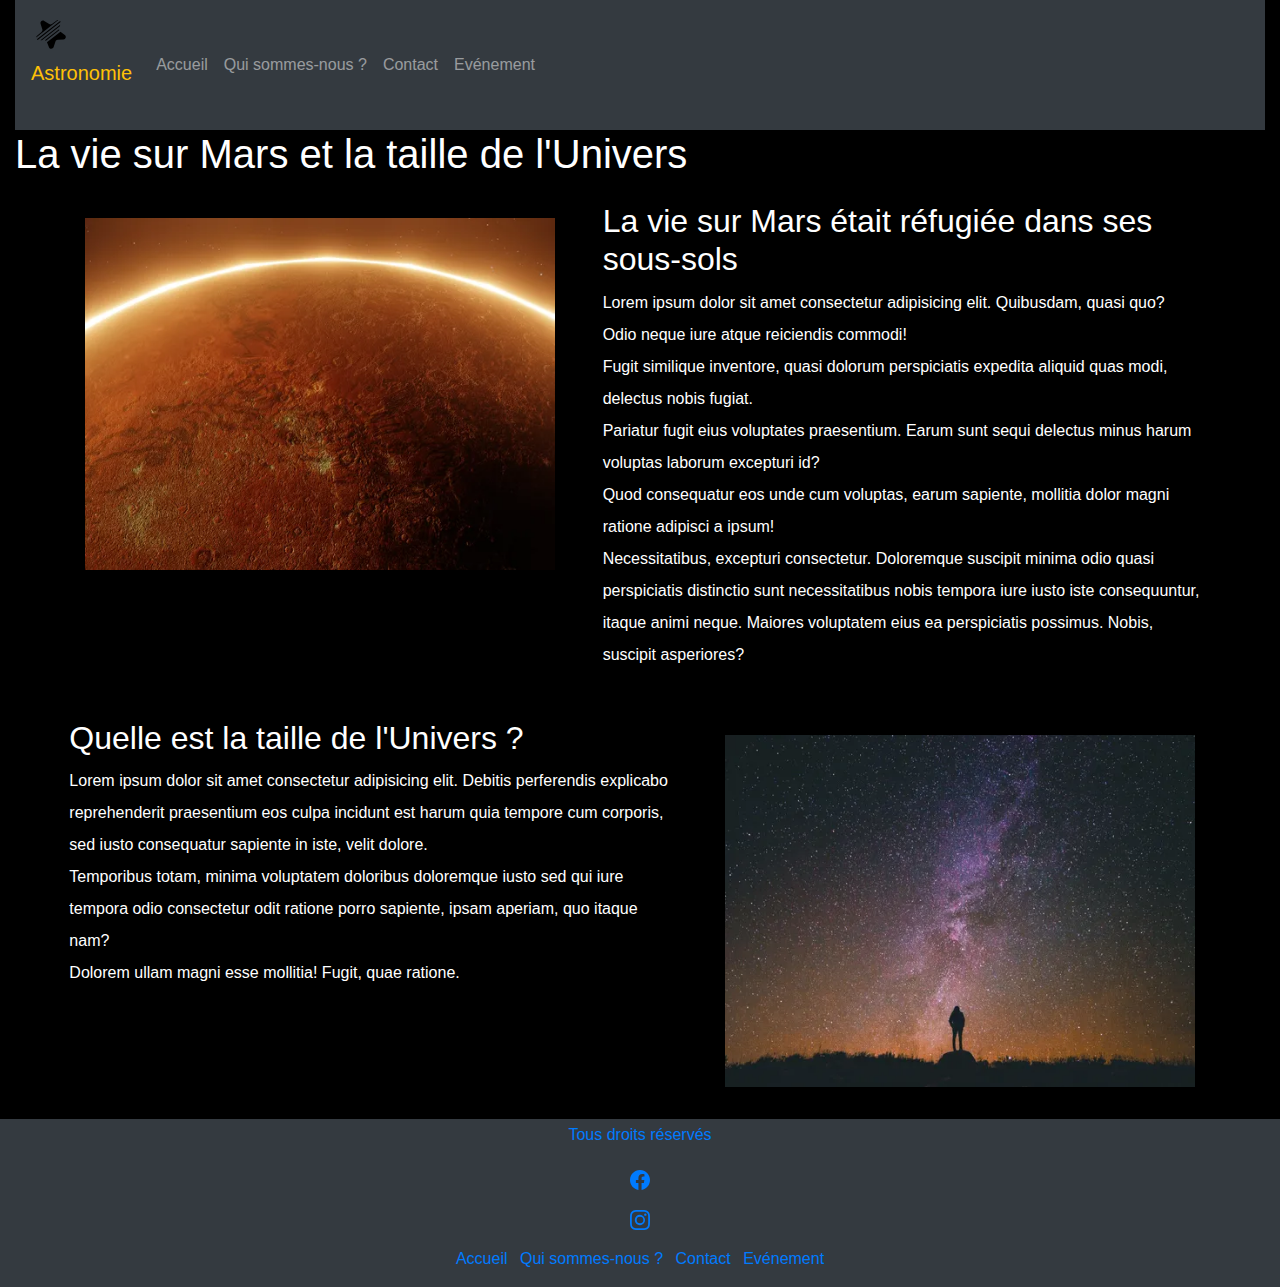
<file: index.html>
<!DOCTYPE html>
<html lang="en">
<head>
    <meta charset="UTF-8">
    <meta http-equiv="X-UA-Compatible" content="IE=edge">
    <meta name="viewport" content="width=device-width, initial-scale=1.0">
    <meta type="description" content="Un blog sur l'astronomie.">
    <link rel="stylesheet" href="style.css">
    <link rel="stylesheet" href="https://stackpath.bootstrapcdn.com/bootstrap/4.3.1/css/bootstrap.min.css" integrity="sha384-ggOyR0iXCbMQv3Xipma34MD+dH/1fQ784/j6cY/iJTQUOhcWr7x9JvoRxT2MZw1T" crossorigin="anonymous">
    <title>Astronomie</title>
</head>
<body>
    <div class="container-fluid">
        <nav class="navbar navbar-dark bg-dark navbar-expand-lg text-align d-flex align-center">
            <a href="#" class="navbar-brand h1">
                <img src="images/starstripes.svg" alt="starstripes" class="" width="40" heigth="40" >
                <p class="text-warning">Astronomie</p>
            </a>

            <button class="navbar-toggler" type="button" data-toggle="collapse"
            data-target="#navbarSupport" aria-controls="navbarSupport" 
            aria-expanded="false" aria-label="Toggle navigation">
            <svg xmlns="http://www.w3.org/2000/svg" width="16" height="16" fill="currentColor" class="bi bi-three-dots-vertical" viewbox="0 0 16 16">
                <path d="M9.5 13a1.5 1.5 0 1 1-3 0 1.5 1.5 0 0 1 3 0zm0-5a1.5 1.5 0 1 1-3 0 1.5 1.5 0 0 1 3 0zm0-5a1.5 1.5 0 1 1-3 0 1.5 1.5 0 0 1 3 0z"/>
              </svg>
            </button>

            <div class="collapse navbar-collapse" id="navbarSupport">
                <ul class="navbar-nav mr-auto">
                    <li class="nav-item">
                        <a class="nav-link" href="index.html">Accueil</a></li>
                    <li class="nav-item">
                        <a class="nav-link" href="index2.html">Qui sommes-nous ?</a></li>
                    <li class="nav-item">
                        <a class="nav-link" href="index3.html">Contact</a></li>
                    <li class="nav-item">
                        <a href="index4.html" class="nav-link">Evénement</a></li>
                </ul>
            </div>
        </nav>
        <main> 
            <h1 class="text-white">La vie sur Mars et la taille de l'Univers</h1>
            <div class="row justify-content-center text-white">
                <div class="col-lg-5 p-3">
                    <img src="images/mars-vie-etait-refugiee-dans-ses-sous-sols.webp" alt="Mars" class="img-fluid p-3 justify-content-center">
                </div>    
                <div class="col-lg-6 p-3">
                   <article>
                       <h2>La vie sur Mars était réfugiée dans ses sous-sols</h2>
                            <p>
                            Lorem ipsum dolor sit amet consectetur adipisicing elit. Quibusdam, quasi quo?<br>
                            Odio neque iure atque reiciendis commodi!<br>
                            Fugit similique inventore, quasi dolorum perspiciatis expedita aliquid quas modi, delectus nobis fugiat.<br>
                            Pariatur fugit eius voluptates praesentium. Earum sunt sequi delectus minus harum voluptas laborum excepturi id?<br> 
                            Quod consequatur eos unde cum voluptas, earum sapiente, mollitia dolor magni ratione adipisci a ipsum!<br>
                            Necessitatibus, excepturi consectetur. Doloremque suscipit minima odio quasi perspiciatis distinctio 
                            sunt necessitatibus nobis tempora iure iusto iste consequuntur, itaque animi neque. Maiores voluptatem eius ea perspiciatis possimus. Nobis, suscipit asperiores?
                            </p>
                    </article>
                </div> 
            </div>
            <div class="row justify-content-center text-white">
                <div class="col-lg-5 order-lg-12 p-3">
                    <img src="images/quelle-est-taille-univers.webp" alt="taille de l'Univers" class="img-fluid p-3">
                </div>

                <div class="col-lg-6 order-lg-1 p-3">
                    <article>
                        <h2>Quelle est la taille de l'Univers ?</h2>
                        <p>
                            Lorem ipsum dolor sit amet consectetur adipisicing elit. Debitis perferendis explicabo reprehenderit praesentium eos culpa incidunt est harum quia tempore cum corporis, sed iusto consequatur sapiente in iste, velit dolore.<br>
                            Temporibus totam, minima voluptatem doloribus doloremque iusto sed qui iure tempora odio consectetur odit ratione porro sapiente, ipsam aperiam, quo itaque nam?<br>
                            Dolorem ullam magni esse mollitia! Fugit, quae ratione. 
                        </p> 
                    </article>  
                </div>
           
            </div> 
        </main>
        <footer>
            <div class="row bg-dark">
                <div class="col-12 d-flex justify-content-center">
                    <p class="display-5 text-primary">Tous droits réservés</p>
                </div>
                <div class="col-12 d-flex justify-content-center mb-3">
                        <a href="https://www.facebook.com/"><svg xmlns="http://www.w3.org/2000/svg" width="20" height="20" fill="currentColor" class="bi bi-facebook" viewBox="0 0 16 16">
                            <path d="M16 8.049c0-4.446-3.582-8.05-8-8.05C3.58 0-.002 3.603-.002 8.05c0 4.017 2.926 7.347 6.75 7.951v-5.625h-2.03V8.05H6.75V6.275c0-2.017 1.195-3.131 3.022-3.131.876 0 1.791.157 1.791.157v1.98h-1.009c-.993 0-1.303.621-1.303 1.258v1.51h2.218l-.354 2.326H9.25V16c3.824-.604 6.75-3.934 6.75-7.951z"/>
                        </svg></a>
                </div>
                <div class="col-12 d-flex justify-content-center mb-3">
                        <a href="https://www.instagram.com/?hl=fr"><svg xmlns="http://www.w3.org/2000/svg" width="20" height="20" fill="currentColor" class="bi bi-instagram" viewBox="0 0 16 16">
                            <path d="M8 0C5.829 0 5.556.01 4.703.048 3.85.088 3.269.222 2.76.42a3.917 3.917 0 0 0-1.417.923A3.927 3.927 0 0 0 .42 2.76C.222 3.268.087 3.85.048 4.7.01 5.555 0 5.827 0 8.001c0 2.172.01 2.444.048 3.297.04.852.174 1.433.372 1.942.205.526.478.972.923 1.417.444.445.89.719 1.416.923.51.198 1.09.333 1.942.372C5.555 15.99 5.827 16 8 16s2.444-.01 3.298-.048c.851-.04 1.434-.174 1.943-.372a3.916 3.916 0 0 0 1.416-.923c.445-.445.718-.891.923-1.417.197-.509.332-1.09.372-1.942C15.99 10.445 16 10.173 16 8s-.01-2.445-.048-3.299c-.04-.851-.175-1.433-.372-1.941a3.926 3.926 0 0 0-.923-1.417A3.911 3.911 0 0 0 13.24.42c-.51-.198-1.092-.333-1.943-.372C10.443.01 10.172 0 7.998 0h.003zm-.717 1.442h.718c2.136 0 2.389.007 3.232.046.78.035 1.204.166 1.486.275.373.145.64.319.92.599.28.28.453.546.598.92.11.281.24.705.275 1.485.039.843.047 1.096.047 3.231s-.008 2.389-.047 3.232c-.035.78-.166 1.203-.275 1.485a2.47 2.47 0 0 1-.599.919c-.28.28-.546.453-.92.598-.28.11-.704.24-1.485.276-.843.038-1.096.047-3.232.047s-2.39-.009-3.233-.047c-.78-.036-1.203-.166-1.485-.276a2.478 2.478 0 0 1-.92-.598 2.48 2.48 0 0 1-.6-.92c-.109-.281-.24-.705-.275-1.485-.038-.843-.046-1.096-.046-3.233 0-2.136.008-2.388.046-3.231.036-.78.166-1.204.276-1.486.145-.373.319-.64.599-.92.28-.28.546-.453.92-.598.282-.11.705-.24 1.485-.276.738-.034 1.024-.044 2.515-.045v.002zm4.988 1.328a.96.96 0 1 0 0 1.92.96.96 0 0 0 0-1.92zm-4.27 1.122a4.109 4.109 0 1 0 0 8.217 4.109 4.109 0 0 0 0-8.217zm0 1.441a2.667 2.667 0 1 1 0 5.334 2.667 2.667 0 0 1 0-5.334z"/>
                        </svg></a>
                </div>
                <div class="col d-flex justify-content-center">
                    <ul class="list-inline">
                        <li class="list-inline-item text-primary"><a href="index.html">Accueil</a></li>
                        <li class="list-inline-item text-primary"><a href="index2.html">Qui sommes-nous ?</a></li>
                        <li class="list-inline-item text-primary">
                            <a href="index3.html">Contact</a>
                        </li>
                        <li class="list-inline-item text-primary"><a href="index4.html">Evénement</a></li>
                        </ul>
                </div>
            </div>
        </footer>
    </div>
  
    

<script src="https://code.jquery.com/jquery-3.3.1.slim.min.js" integrity="sha384-q8i/X+965DzO0rT7abK41JStQIAqVgRVzpbzo5smXKp4YfRvH+8abtTE1Pi6jizo" crossorigin="anonymous"></script>
<script src="https://cdnjs.cloudflare.com/ajax/libs/popper.js/1.14.7/umd/popper.min.js" integrity="sha384-UO2eT0CpHqdSJQ6hJty5KVphtPhzWj9WO1clHTMGa3JDZwrnQq4sF86dIHNDz0W1" crossorigin="anonymous"></script>
<script src="https://stackpath.bootstrapcdn.com/bootstrap/4.3.1/js/bootstrap.min.js" integrity="sha384-JjSmVgyd0p3pXB1rRibZUAYoIIy6OrQ6VrjIEaFf/nJGzIxFDsf4x0xIM+B07jRM" crossorigin="anonymous"></script>    
</body>
</html>
</file>
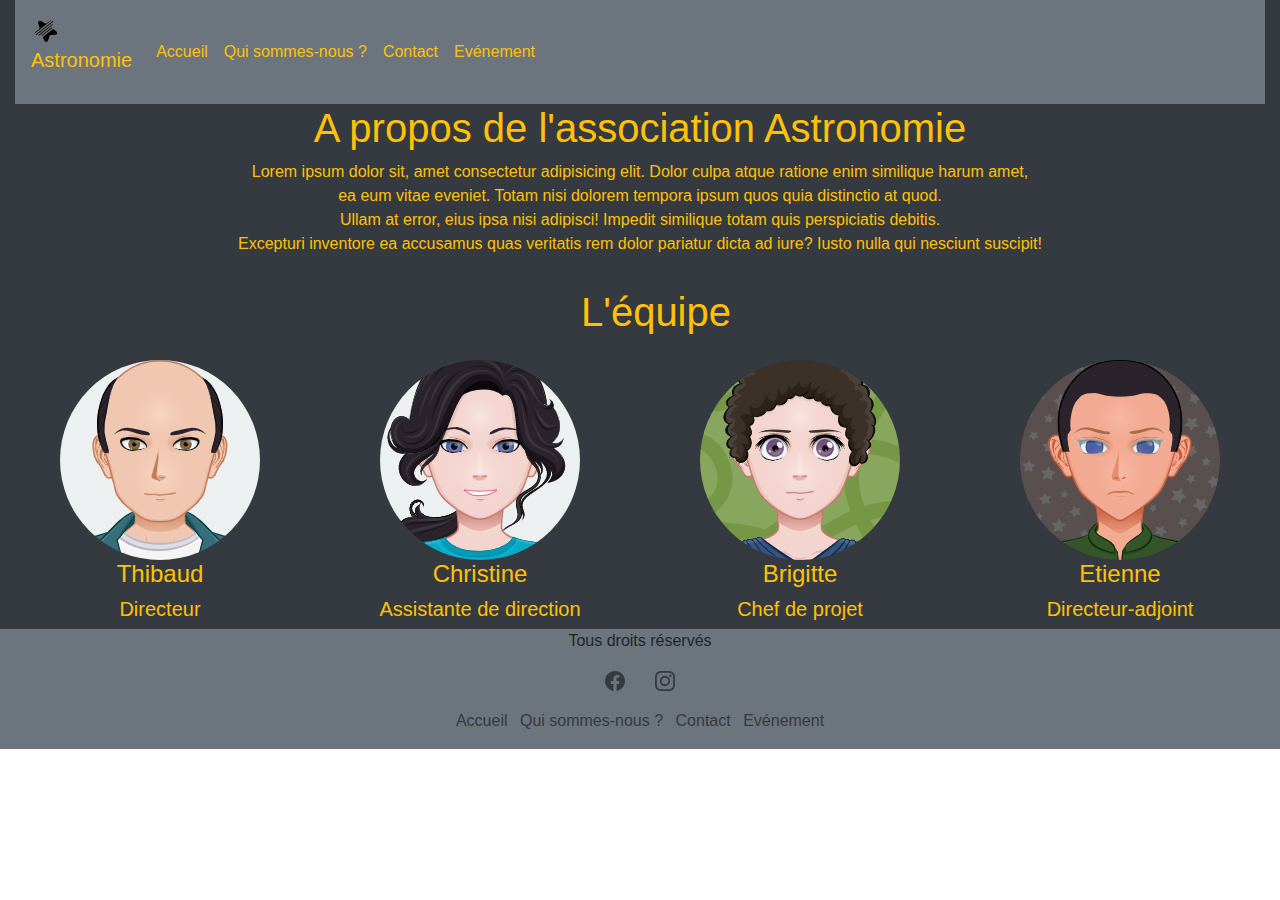
<file: index2.html>
<!DOCTYPE html>
<html lang="en">
<head>
    <meta charset="UTF-8">
    <meta http-equiv="X-UA-Compatible" content="IE=edge">
    <meta name="viewport" content="width=device-width, initial-scale=1.0">
    <link rel="stylesheet" href="https://stackpath.bootstrapcdn.com/bootstrap/4.3.1/css/bootstrap.min.css" integrity="sha384-ggOyR0iXCbMQv3Xipma34MD+dH/1fQ784/j6cY/iJTQUOhcWr7x9JvoRxT2MZw1T" crossorigin="anonymous">
    <title>Qui sommes-nous ?</title>
</head>
<body>
    <div class="container-fluid bg-dark">
            <nav class="navbar navbar-dark bg-secondary navbar-expand-lg text-align d-flex align-center">
                <a href="index.html" class="navbar-brand">
                    <img src="images/starstripes.svg" alt="starstripes" class="" width="30" heigth="30" >
                    <p class="text-warning">Astronomie</p>
                </a>
    
                <button class="navbar-toggler" type="button" data-toggle="collapse"
                data-target="#navbarSupport" aria-controls="navbarSupport" 
                aria-expanded="false" aria-label="Toggle navigation">
                <svg xmlns="http://www.w3.org/2000/svg" width="16" height="16" fill="currentColor" class="bi bi-three-dots-vertical" viewbox="0 0 16 16">
                    <path d="M9.5 13a1.5 1.5 0 1 1-3 0 1.5 1.5 0 0 1 3 0zm0-5a1.5 1.5 0 1 1-3 0 1.5 1.5 0 0 1 3 0zm0-5a1.5 1.5 0 1 1-3 0 1.5 1.5 0 0 1 3 0z"/>
                  </svg>
                </button>
    
                <div class="collapse navbar-collapse" id="navbarSupport">
                    <ul class="navbar-nav mr-auto">
                    <li class="nav-item">
                        <a class="nav-link text-warning" href="index.html">Accueil</a></li>
                    <li class="nav-item">
                        <a class="nav-link text-warning" href="index2.html">Qui sommes-nous ?</a></li>
                    <li class="nav-item">
                        <a class="nav-link text-warning" href="index3.html">Contact</a></li>
                    <li class="nav-item">
                        <a href="index4.html" class="nav-link text-warning">Evénement</a></li>
                </ul>
                </div>
            </nav>
            <div>
                <h1 class="text-center text-warning">A propos de l'association Astronomie</h1>
                <p class="text-center text-warning">Lorem ipsum dolor sit, amet consectetur adipisicing elit. Dolor culpa atque ratione enim similique harum amet,<br> 
                ea eum vitae eveniet. Totam nisi dolorem tempora ipsum quos quia distinctio at quod.<br>
                Ullam at error, eius ipsa nisi adipisci! Impedit similique totam quis perspiciatis debitis.<br> 
                Excepturi inventore ea accusamus quas veritatis rem dolor pariatur dicta ad iure? Iusto nulla qui nesciunt suscipit!</p>
            </div>
            <div class="row">
                <div class="col-12 m-3">
                    <h1 class="text-center text-warning">L'équipe</h1>
                </div>
                <div class="col-4 col-md-4 col-lg-3 d-flex m-auto justify-content-center">
                    <div class="text-center">
                        <img src="images/avatar-gratuit.png" alt="avatar" class="rounded-circle" >
                        <h4 class="text-warning">Thibaud</h4>
                        <h5 class="text-warning">Directeur</h5>
                    </div>
                </div>
                <div class="col-4 col-md-4 col-lg-3 d-flex m-auto justify-content-center">
                    <div class="text-center">
                        <img src="images/avatar-christine.png" alt="christine" class="rounded-circle">
                        <h4 class="text-warning">Christine</h4>
                        <h5 class="text-warning">Assistante de direction</h5>
                    </div>
                </div>
                <div class="col-4 col-md-4 col-lg-3 d-flex m-auto justify-content-center">
                    <div class="text-center">
                        <img src="images/avatar-brigitte.png" alt="brigitte" class="rounded-circle">
                        <h4 class="text-warning">Brigitte</h4>
                        <h5 class="text-warning">Chef de projet</h5>
                    </div>
                </div>
                <div class="col-4 col-md-4 col-lg-3 d-flex m-auto justify-content-center">
                    <div class="text-center">
                        <img src="images/avatar-étienne.png" alt="etienne" class="rounded-circle">
                        <h4 class="text-warning">Etienne</h4>
                        <h5 class="text-warning">Directeur-adjoint</h5>
                    </div>
                </div>
            </div>
            <footer>
                <div class="row bg-secondary">
                    <div class="col-12 d-flex justify-content-center">
                        <p class="display-5">Tous droits réservés</p>
                    </div>
                    <div class="col-6 d-flex justify-content-end  mb-3">
                            <a href="#"><svg xmlns="http://www.w3.org/2000/svg" width="20" height="20" fill="currentColor" class="bi bi-facebook text-dark" viewBox="0 0 16 16">
                                <path d="M16 8.049c0-4.446-3.582-8.05-8-8.05C3.58 0-.002 3.603-.002 8.05c0 4.017 2.926 7.347 6.75 7.951v-5.625h-2.03V8.05H6.75V6.275c0-2.017 1.195-3.131 3.022-3.131.876 0 1.791.157 1.791.157v1.98h-1.009c-.993 0-1.303.621-1.303 1.258v1.51h2.218l-.354 2.326H9.25V16c3.824-.604 6.75-3.934 6.75-7.951z"/>
                            </svg></a>
                    </div>
                    <div class="col-6 d-flex justify-content-start mb-3">
                            <a href="https://www.instagram.com/?hl=fr"><svg xmlns="http://www.w3.org/2000/svg" width="20" height="20" fill="currentColor" class="bi bi-instagram text-dark" viewBox="0 0 16 16">
                                <path d="M8 0C5.829 0 5.556.01 4.703.048 3.85.088 3.269.222 2.76.42a3.917 3.917 0 0 0-1.417.923A3.927 3.927 0 0 0 .42 2.76C.222 3.268.087 3.85.048 4.7.01 5.555 0 5.827 0 8.001c0 2.172.01 2.444.048 3.297.04.852.174 1.433.372 1.942.205.526.478.972.923 1.417.444.445.89.719 1.416.923.51.198 1.09.333 1.942.372C5.555 15.99 5.827 16 8 16s2.444-.01 3.298-.048c.851-.04 1.434-.174 1.943-.372a3.916 3.916 0 0 0 1.416-.923c.445-.445.718-.891.923-1.417.197-.509.332-1.09.372-1.942C15.99 10.445 16 10.173 16 8s-.01-2.445-.048-3.299c-.04-.851-.175-1.433-.372-1.941a3.926 3.926 0 0 0-.923-1.417A3.911 3.911 0 0 0 13.24.42c-.51-.198-1.092-.333-1.943-.372C10.443.01 10.172 0 7.998 0h.003zm-.717 1.442h.718c2.136 0 2.389.007 3.232.046.78.035 1.204.166 1.486.275.373.145.64.319.92.599.28.28.453.546.598.92.11.281.24.705.275 1.485.039.843.047 1.096.047 3.231s-.008 2.389-.047 3.232c-.035.78-.166 1.203-.275 1.485a2.47 2.47 0 0 1-.599.919c-.28.28-.546.453-.92.598-.28.11-.704.24-1.485.276-.843.038-1.096.047-3.232.047s-2.39-.009-3.233-.047c-.78-.036-1.203-.166-1.485-.276a2.478 2.478 0 0 1-.92-.598 2.48 2.48 0 0 1-.6-.92c-.109-.281-.24-.705-.275-1.485-.038-.843-.046-1.096-.046-3.233 0-2.136.008-2.388.046-3.231.036-.78.166-1.204.276-1.486.145-.373.319-.64.599-.92.28-.28.546-.453.92-.598.282-.11.705-.24 1.485-.276.738-.034 1.024-.044 2.515-.045v.002zm4.988 1.328a.96.96 0 1 0 0 1.92.96.96 0 0 0 0-1.92zm-4.27 1.122a4.109 4.109 0 1 0 0 8.217 4.109 4.109 0 0 0 0-8.217zm0 1.441a2.667 2.667 0 1 1 0 5.334 2.667 2.667 0 0 1 0-5.334z"/>
                            </svg></a>
                    </div>
                </div>
                <div class="row bg-secondary">
                    <div class="col d-flex justify-content-center">
                        <ul class="list-inline">
                            <li class="list-inline-item"><a href="index.html" class="text-dark">Accueil</a></li>
                            <li class="list-inline-item"><a href="index2.html" class="text-dark">Qui sommes-nous ?</a></li>
                            <li class="list-inline-item">
                                <a href="index3.html" class="text-dark">Contact</a>
                            </li>
                            <li class="list-inline-item"><a href="index4.html" class="text-dark">Evénement</a></li>
                        </ul>
                    </div>
                </div>
            </footer>
            
    </div>


<script src="https://code.jquery.com/jquery-3.3.1.slim.min.js" integrity="sha384-q8i/X+965DzO0rT7abK41JStQIAqVgRVzpbzo5smXKp4YfRvH+8abtTE1Pi6jizo" crossorigin="anonymous"></script>
<script src="https://cdnjs.cloudflare.com/ajax/libs/popper.js/1.14.7/umd/popper.min.js" integrity="sha384-UO2eT0CpHqdSJQ6hJty5KVphtPhzWj9WO1clHTMGa3JDZwrnQq4sF86dIHNDz0W1" crossorigin="anonymous"></script>
<script src="https://stackpath.bootstrapcdn.com/bootstrap/4.3.1/js/bootstrap.min.js" integrity="sha384-JjSmVgyd0p3pXB1rRibZUAYoIIy6OrQ6VrjIEaFf/nJGzIxFDsf4x0xIM+B07jRM" crossorigin="anonymous"></script> 
</body>
</html>
</file>
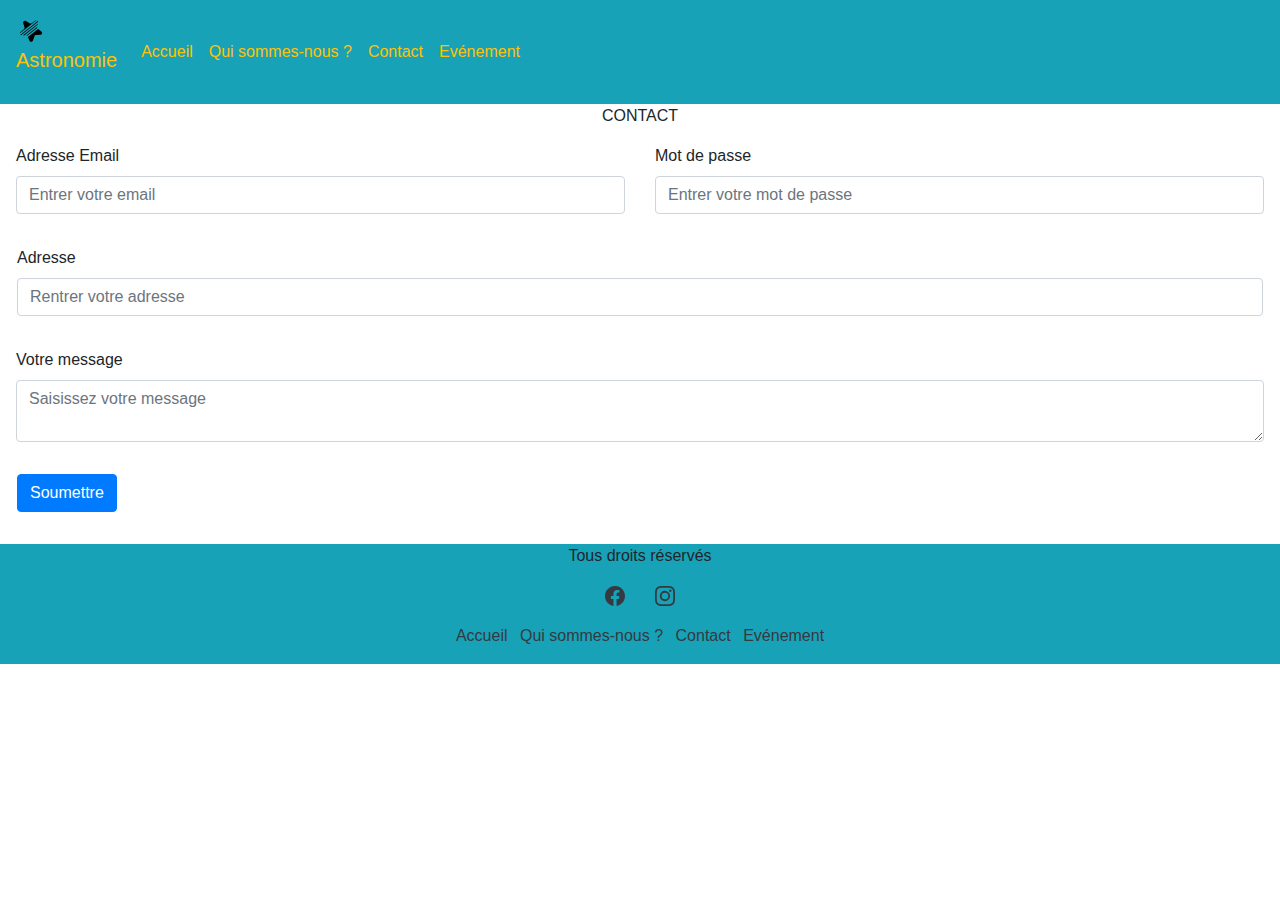
<file: index3.html>
<!DOCTYPE html>
<html lang="en">
<head>
    <meta charset="UTF-8">
    <meta http-equiv="X-UA-Compatible" content="IE=edge">
    <meta name="viewport" content="width=device-width, initial-scale=1.0">
    <link rel="stylesheet" href="https://stackpath.bootstrapcdn.com/bootstrap/4.3.1/css/bootstrap.min.css" integrity="sha384-ggOyR0iXCbMQv3Xipma34MD+dH/1fQ784/j6cY/iJTQUOhcWr7x9JvoRxT2MZw1T" crossorigin="anonymous">
    <title>Contact</title>
</head>
<body>
    <nav class="navbar navbar-dark bg-info navbar-expand-lg text-align d-flex align-center">
        <a href="index.html" class="navbar-brand">
            <img src="images/starstripes.svg" alt="starstripes" class="" width="30" heigth="30" >
            <p class="text-warning">Astronomie</p>
        </a>

        <button class="navbar-toggler" type="button" data-toggle="collapse"
        data-target="#navbarSupport" aria-controls="navbarSupport" 
        aria-expanded="false" aria-label="Toggle navigation">
        <svg xmlns="http://www.w3.org/2000/svg" width="16" height="16" fill="currentColor" class="bi bi-three-dots-vertical" viewbox="0 0 16 16">
            <path d="M9.5 13a1.5 1.5 0 1 1-3 0 1.5 1.5 0 0 1 3 0zm0-5a1.5 1.5 0 1 1-3 0 1.5 1.5 0 0 1 3 0zm0-5a1.5 1.5 0 1 1-3 0 1.5 1.5 0 0 1 3 0z"/>
          </svg>
        </button>

        <div class="collapse navbar-collapse" id="navbarSupport">
            <ul class="navbar-nav mr-auto">
            <li class="nav-item">
                <a class="nav-link text-warning" href="index.html">Accueil</a></li>
            <li class="nav-item">
                <a class="nav-link text-warning" href="index2.html">Qui sommes-nous ?</a></li>
            <li class="nav-item">
                <a class="nav-link text-warning" href="index3.html">Contact</a></li>
            <li class="nav-item">
                <a href="index4.html" class="nav-link text-warning">Evénement</a></li>
        </ul>
        </div>
    </nav>
    <div class="text-center display-5">CONTACT</div>
    <form class="row p-3">
        <div class="form-group col-6">
            <label for="exampleEmail">Adresse Email</label>
            <input type="email" class="form-control" id="exampleEmail" placeholder="Entrer votre email">
        </div>
        
        <div class="form-group col-6">
            <label for="examplePassword">Mot de passe</label>
            <input type="password" class="form-control" id="examplePassword" placeholder="Entrer votre mot de passe">
        </div>

        <div class="form-group col-12 p-3">
            <label for="adress">Adresse</label>
            <input type="text" class="form-control" id="adress" placeholder="Rentrer votre adresse">
        </div>
        <div class="form-group col-12">
            <label for="text">Votre message</label>
            <textarea class="form-control" id="text" row="3" placeholder="Saisissez votre message"></textarea>
        </div>
        <button type="submit" class="btn btn-primary m-3">Soumettre</button>      
    
    </form>
    <footer>
        <div class="row bg-info">
            <div class="col-12 d-flex justify-content-center">
                <p class="display-5">Tous droits réservés</p>
            </div>
            <div class="col-6 d-flex justify-content-end  mb-3">
                    <a href="https://www.facebook.com/"><svg xmlns="http://www.w3.org/2000/svg" width="20" height="20" fill="currentColor" class="bi bi-facebook text-dark" viewBox="0 0 16 16">
                        <path d="M16 8.049c0-4.446-3.582-8.05-8-8.05C3.58 0-.002 3.603-.002 8.05c0 4.017 2.926 7.347 6.75 7.951v-5.625h-2.03V8.05H6.75V6.275c0-2.017 1.195-3.131 3.022-3.131.876 0 1.791.157 1.791.157v1.98h-1.009c-.993 0-1.303.621-1.303 1.258v1.51h2.218l-.354 2.326H9.25V16c3.824-.604 6.75-3.934 6.75-7.951z"/>
                    </svg></a>
            </div>
            <div class="col-6 d-flex justify-content-start mb-3">
                    <a href="https://www.instagram.com/?hl=fr"><svg xmlns="http://www.w3.org/2000/svg" width="20" height="20" fill="currentColor" class="bi bi-instagram text-dark" viewBox="0 0 16 16">
                        <path d="M8 0C5.829 0 5.556.01 4.703.048 3.85.088 3.269.222 2.76.42a3.917 3.917 0 0 0-1.417.923A3.927 3.927 0 0 0 .42 2.76C.222 3.268.087 3.85.048 4.7.01 5.555 0 5.827 0 8.001c0 2.172.01 2.444.048 3.297.04.852.174 1.433.372 1.942.205.526.478.972.923 1.417.444.445.89.719 1.416.923.51.198 1.09.333 1.942.372C5.555 15.99 5.827 16 8 16s2.444-.01 3.298-.048c.851-.04 1.434-.174 1.943-.372a3.916 3.916 0 0 0 1.416-.923c.445-.445.718-.891.923-1.417.197-.509.332-1.09.372-1.942C15.99 10.445 16 10.173 16 8s-.01-2.445-.048-3.299c-.04-.851-.175-1.433-.372-1.941a3.926 3.926 0 0 0-.923-1.417A3.911 3.911 0 0 0 13.24.42c-.51-.198-1.092-.333-1.943-.372C10.443.01 10.172 0 7.998 0h.003zm-.717 1.442h.718c2.136 0 2.389.007 3.232.046.78.035 1.204.166 1.486.275.373.145.64.319.92.599.28.28.453.546.598.92.11.281.24.705.275 1.485.039.843.047 1.096.047 3.231s-.008 2.389-.047 3.232c-.035.78-.166 1.203-.275 1.485a2.47 2.47 0 0 1-.599.919c-.28.28-.546.453-.92.598-.28.11-.704.24-1.485.276-.843.038-1.096.047-3.232.047s-2.39-.009-3.233-.047c-.78-.036-1.203-.166-1.485-.276a2.478 2.478 0 0 1-.92-.598 2.48 2.48 0 0 1-.6-.92c-.109-.281-.24-.705-.275-1.485-.038-.843-.046-1.096-.046-3.233 0-2.136.008-2.388.046-3.231.036-.78.166-1.204.276-1.486.145-.373.319-.64.599-.92.28-.28.546-.453.92-.598.282-.11.705-.24 1.485-.276.738-.034 1.024-.044 2.515-.045v.002zm4.988 1.328a.96.96 0 1 0 0 1.92.96.96 0 0 0 0-1.92zm-4.27 1.122a4.109 4.109 0 1 0 0 8.217 4.109 4.109 0 0 0 0-8.217zm0 1.441a2.667 2.667 0 1 1 0 5.334 2.667 2.667 0 0 1 0-5.334z"/>
                    </svg></a>
            </div>
        </div>
        <div class="row bg-info">
            <div class="col d-flex justify-content-center">
                <ul class="list-inline">
                    <li class="list-inline-item"><a href="index.html" class="text-dark">Accueil</a></li>
                    <li class="list-inline-item"><a href="index2.html" class="text-dark">Qui sommes-nous ?</a></li>
                    <li class="list-inline-item">
                        <a href="index3.html" class="text-dark">Contact</a>
                    </li>
                    <li class="list-inline-item text-dark"><a href="index4.html" class="text-dark">Evénement</a></li>
                </ul>
            </div>
        </div>
    </footer>
<script src="https://code.jquery.com/jquery-3.3.1.slim.min.js" integrity="sha384-q8i/X+965DzO0rT7abK41JStQIAqVgRVzpbzo5smXKp4YfRvH+8abtTE1Pi6jizo" crossorigin="anonymous"></script>
<script src="https://cdnjs.cloudflare.com/ajax/libs/popper.js/1.14.7/umd/popper.min.js" integrity="sha384-UO2eT0CpHqdSJQ6hJty5KVphtPhzWj9WO1clHTMGa3JDZwrnQq4sF86dIHNDz0W1" crossorigin="anonymous"></script>
<script src="https://stackpath.bootstrapcdn.com/bootstrap/4.3.1/js/bootstrap.min.js" integrity="sha384-JjSmVgyd0p3pXB1rRibZUAYoIIy6OrQ6VrjIEaFf/nJGzIxFDsf4x0xIM+B07jRM" crossorigin="anonymous"></script>    
</body>
</html>
</file>
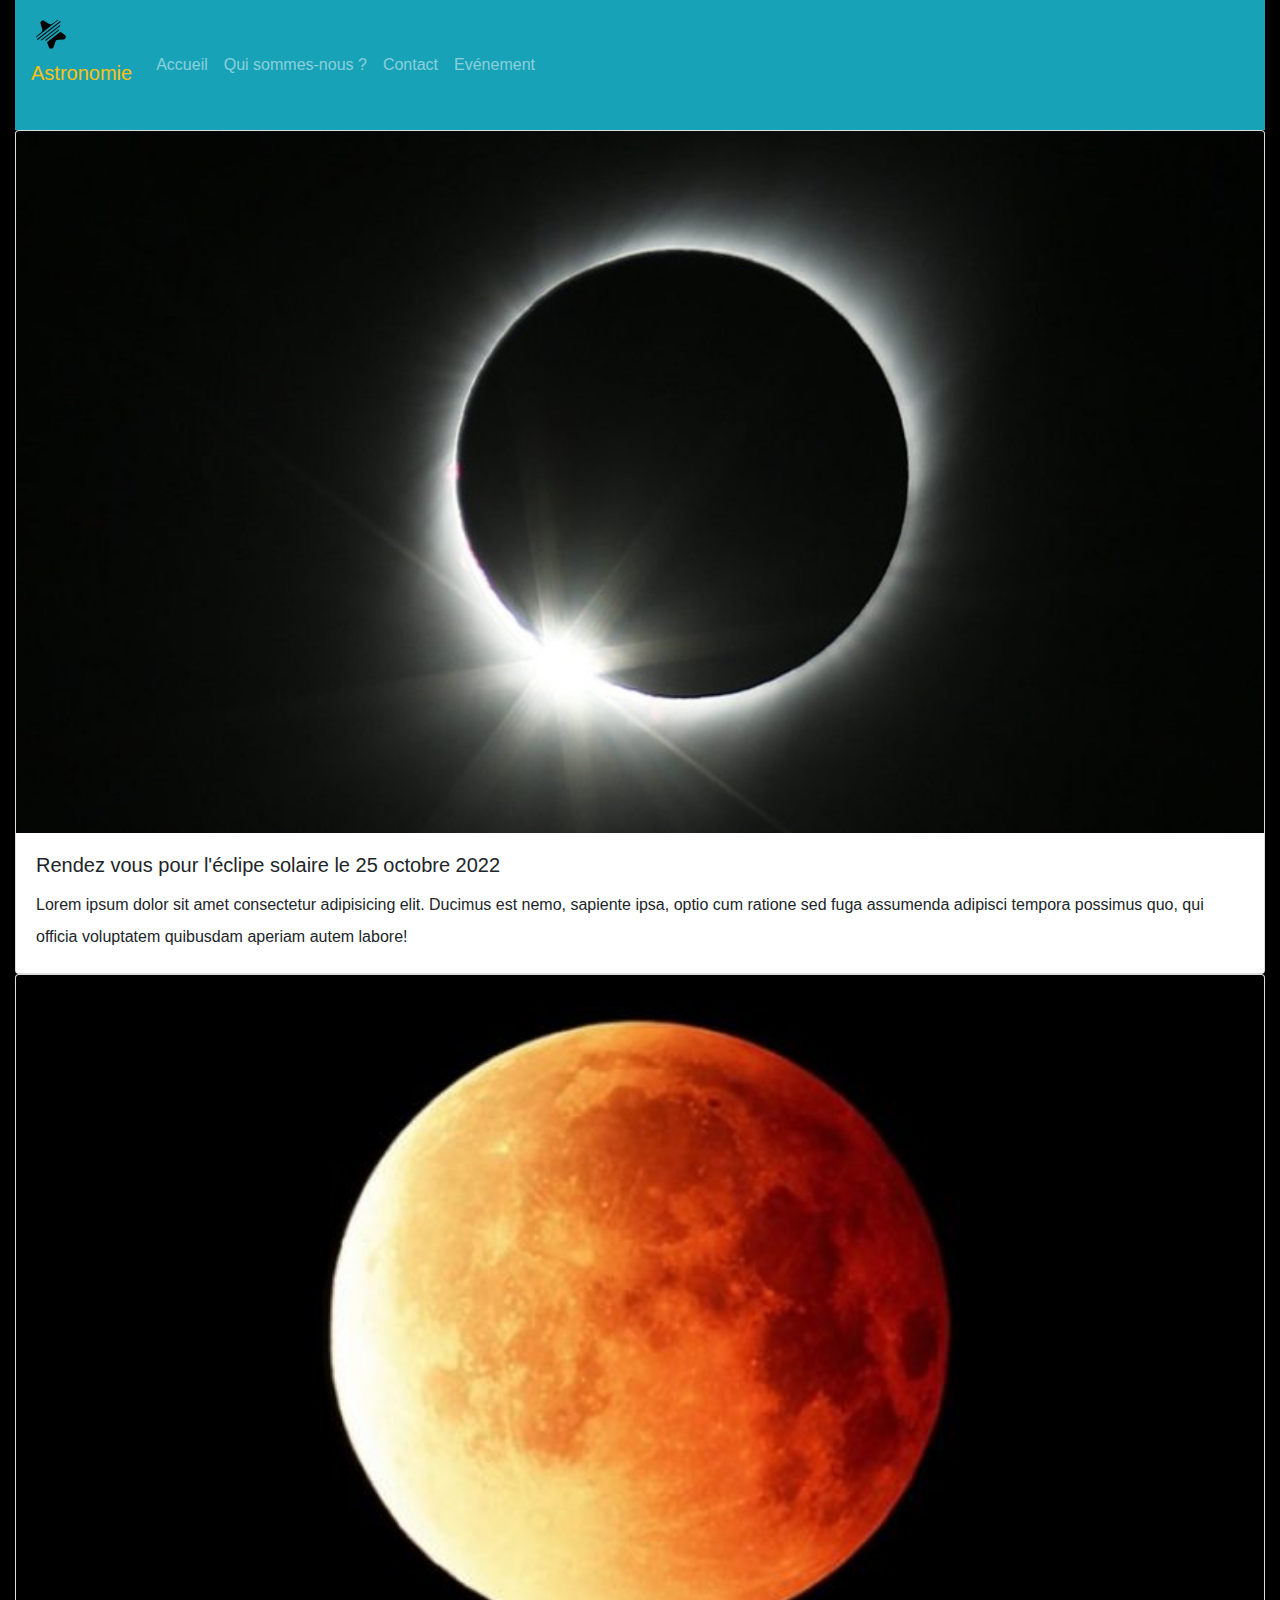
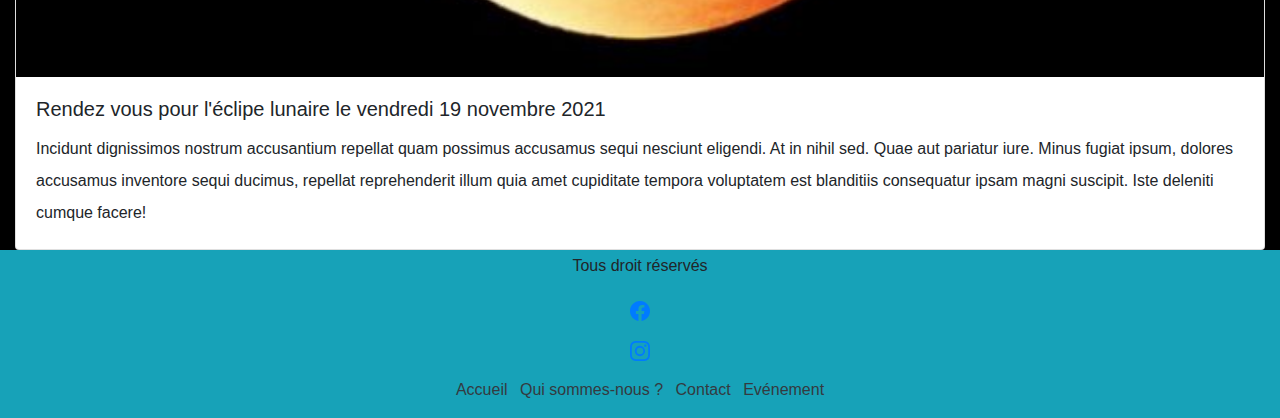
<file: index4.html>
<!DOCTYPE html>
<html lang="en">
<head>
    <meta charset="UTF-8">
    <meta http-equiv="X-UA-Compatible" content="IE=edge">
    <meta name="viewport" content="width=device-width, initial-scale=1.0">
    <meta type="description" content="Un blog sur l'astronomie.">
    <link rel="stylesheet" href="style.css">
    <link rel="stylesheet" href="https://stackpath.bootstrapcdn.com/bootstrap/4.3.1/css/bootstrap.min.css" integrity="sha384-ggOyR0iXCbMQv3Xipma34MD+dH/1fQ784/j6cY/iJTQUOhcWr7x9JvoRxT2MZw1T" crossorigin="anonymous">
    <title>Evénement</title>
</head>
<body>
    <div class="container-fluid">
        <nav class="navbar navbar-dark bg-info navbar-expand-lg text-align d-flex align-center">
            <a href="#" class="navbar-brand h1">
                <img src="images/starstripes.svg" alt="starstripes" class="" width="40" heigth="40" >
                <p class="text-warning">Astronomie</p>
            </a>

            <button class="navbar-toggler" type="button" data-toggle="collapse"
            data-target="#navbarSupport" aria-controls="navbarSupport" 
            aria-expanded="false" aria-label="Toggle navigation">
            <svg xmlns="http://www.w3.org/2000/svg" width="16" height="16" fill="currentColor" class="bi bi-three-dots-vertical" viewbox="0 0 16 16">
                <path d="M9.5 13a1.5 1.5 0 1 1-3 0 1.5 1.5 0 0 1 3 0zm0-5a1.5 1.5 0 1 1-3 0 1.5 1.5 0 0 1 3 0zm0-5a1.5 1.5 0 1 1-3 0 1.5 1.5 0 0 1 3 0z"/>
              </svg>
            </button>

            <div class="collapse navbar-collapse" id="navbarSupport">
                <ul class="navbar-nav mr-auto">
                    <li class="nav-item">
                        <a class="nav-link" href="index.html">Accueil</a></li>
                    <li class="nav-item">
                        <a class="nav-link" href="index2.html">Qui sommes-nous ?</a></li>
                    <li class="nav-item">
                        <a class="nav-link" href="index3.html">Contact</a></li>
                    <li class="nav-item">
                        <a href="index4.html" class="nav-link">Evénement</a></li>
                </ul>
            </div>
        </nav>
   <div class="card">
        <img src="images/PERSPECTIVE_eclipse-e1607522543991.jpg" alt="éclipse" class="card-img-top" heigth="100px" width="200px" >
        <div class="card-body">
            <h5 class="card-title">Rendez vous pour l'éclipe solaire le 25 octobre 2022</h5>
            <p class="card-text">
                Lorem ipsum dolor sit amet consectetur adipisicing elit. Ducimus est nemo, sapiente ipsa, optio cum ratione sed fuga assumenda adipisci tempora possimus quo, 
                qui officia voluptatem quibusdam aperiam autem labore!
            </p>
        </div>
    </div> 
    <div class="card">
        <img src="images/éclipse lunaire.jpg" alt="" class="card-img-top" heigth="100px" width="200px" >
        <div class="card-body">
            <h5 class="card-title">Rendez vous pour l'éclipe lunaire le vendredi 19 novembre 2021</h5>
            <p class="card-text">
            Incidunt dignissimos nostrum accusantium repellat quam possimus accusamus sequi nesciunt eligendi. At in nihil sed.
            Quae aut pariatur iure. Minus fugiat ipsum, dolores accusamus inventore sequi ducimus, repellat reprehenderit illum quia amet cupiditate tempora voluptatem est blanditiis consequatur ipsam magni suscipit. Iste deleniti cumque facere!
            </p>
        </div>
    </div> 
    <footer>
        <div class="row bg-info">
            <div class="col-12 d-flex justify-content-center">
                <p class="display-5">Tous droit réservés</p>
            </div>
            <div class="col-12 d-flex justify-content-center mb-3">
                    <a href="https://www.facebook.com/"><svg xmlns="http://www.w3.org/2000/svg" width="20" height="20" fill="currentColor" class="bi bi-facebook" viewBox="0 0 16 16">
                        <path d="M16 8.049c0-4.446-3.582-8.05-8-8.05C3.58 0-.002 3.603-.002 8.05c0 4.017 2.926 7.347 6.75 7.951v-5.625h-2.03V8.05H6.75V6.275c0-2.017 1.195-3.131 3.022-3.131.876 0 1.791.157 1.791.157v1.98h-1.009c-.993 0-1.303.621-1.303 1.258v1.51h2.218l-.354 2.326H9.25V16c3.824-.604 6.75-3.934 6.75-7.951z"/>
                    </svg></a>
            </div>
            <div class="col-12 d-flex justify-content-center mb-3">
                    <a href="https://www.instagram.com/?hl=fr"><svg xmlns="http://www.w3.org/2000/svg" width="20" height="20" fill="currentColor" class="bi bi-instagram" viewBox="0 0 16 16">
                        <path d="M8 0C5.829 0 5.556.01 4.703.048 3.85.088 3.269.222 2.76.42a3.917 3.917 0 0 0-1.417.923A3.927 3.927 0 0 0 .42 2.76C.222 3.268.087 3.85.048 4.7.01 5.555 0 5.827 0 8.001c0 2.172.01 2.444.048 3.297.04.852.174 1.433.372 1.942.205.526.478.972.923 1.417.444.445.89.719 1.416.923.51.198 1.09.333 1.942.372C5.555 15.99 5.827 16 8 16s2.444-.01 3.298-.048c.851-.04 1.434-.174 1.943-.372a3.916 3.916 0 0 0 1.416-.923c.445-.445.718-.891.923-1.417.197-.509.332-1.09.372-1.942C15.99 10.445 16 10.173 16 8s-.01-2.445-.048-3.299c-.04-.851-.175-1.433-.372-1.941a3.926 3.926 0 0 0-.923-1.417A3.911 3.911 0 0 0 13.24.42c-.51-.198-1.092-.333-1.943-.372C10.443.01 10.172 0 7.998 0h.003zm-.717 1.442h.718c2.136 0 2.389.007 3.232.046.78.035 1.204.166 1.486.275.373.145.64.319.92.599.28.28.453.546.598.92.11.281.24.705.275 1.485.039.843.047 1.096.047 3.231s-.008 2.389-.047 3.232c-.035.78-.166 1.203-.275 1.485a2.47 2.47 0 0 1-.599.919c-.28.28-.546.453-.92.598-.28.11-.704.24-1.485.276-.843.038-1.096.047-3.232.047s-2.39-.009-3.233-.047c-.78-.036-1.203-.166-1.485-.276a2.478 2.478 0 0 1-.92-.598 2.48 2.48 0 0 1-.6-.92c-.109-.281-.24-.705-.275-1.485-.038-.843-.046-1.096-.046-3.233 0-2.136.008-2.388.046-3.231.036-.78.166-1.204.276-1.486.145-.373.319-.64.599-.92.28-.28.546-.453.92-.598.282-.11.705-.24 1.485-.276.738-.034 1.024-.044 2.515-.045v.002zm4.988 1.328a.96.96 0 1 0 0 1.92.96.96 0 0 0 0-1.92zm-4.27 1.122a4.109 4.109 0 1 0 0 8.217 4.109 4.109 0 0 0 0-8.217zm0 1.441a2.667 2.667 0 1 1 0 5.334 2.667 2.667 0 0 1 0-5.334z"/>
                    </svg></a>
            </div>
            <div class="col d-flex justify-content-center">
                <ul class="list-inline">
                    <li class="list-inline-item"><a href="index.html" class="text-dark">Accueil</a></li>
                    <li class="list-inline-item"><a href="index2.html" class="text-dark">Qui sommes-nous ?</a></li>
                    <li class="list-inline-item">
                        <a href="index3.html" class="text-dark">Contact</a>
                    </li>
                    <li class="list-inline-item"><a href="index4.html" class="text-dark">Evénement</a></li>
                </ul>
            </div>
        </div>
    </footer>

<script src="https://code.jquery.com/jquery-3.3.1.slim.min.js" integrity="sha384-q8i/X+965DzO0rT7abK41JStQIAqVgRVzpbzo5smXKp4YfRvH+8abtTE1Pi6jizo" crossorigin="anonymous"></script>
<script src="https://cdnjs.cloudflare.com/ajax/libs/popper.js/1.14.7/umd/popper.min.js" integrity="sha384-UO2eT0CpHqdSJQ6hJty5KVphtPhzWj9WO1clHTMGa3JDZwrnQq4sF86dIHNDz0W1" crossorigin="anonymous"></script>
<script src="https://stackpath.bootstrapcdn.com/bootstrap/4.3.1/js/bootstrap.min.js" integrity="sha384-JjSmVgyd0p3pXB1rRibZUAYoIIy6OrQ6VrjIEaFf/nJGzIxFDsf4x0xIM+B07jRM" crossorigin="anonymous"></script>    
</body>
</html>
</file>
<file: style.css>
.img {
    width:100%;
}
html, body, .container-fluid {
    background-color:black;
}
p{
    font-family:Verdana, Geneva, Tahoma, sans-serif;
    line-height: 2em;
}
</file>
